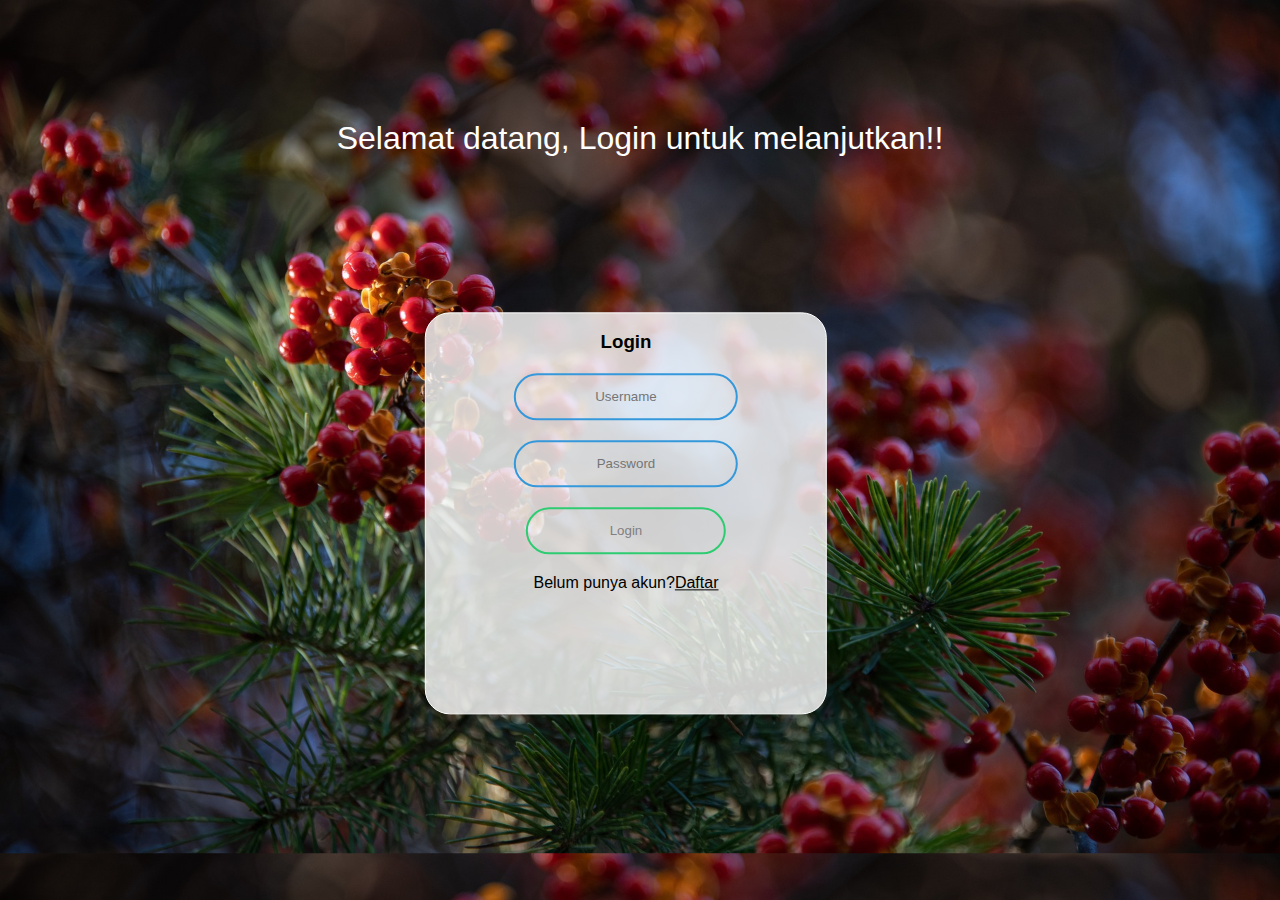
<file: html/login.html>
<!DOCTYPE html>
<html>
<head>
	<title>Selamat Datang</title>
	<link rel="stylesheet" type="text/css" href="../css/login.css">
</head>
<body>	<h1>Selamat datang, Login untuk melanjutkan!!</h1>
	<div class="box">
		<form class="box" action="index.html" method="post">
			<div class="kotak-login">
				<h3>Login</h3>
					<input type="text" name="#" placeholder="Username">
					<input type="password" name="#" placeholder="Password">
					<input type="submit" name="" value="Login">
					<a>Belum punya akun?<a href="register.html">Daftar</a></a>
		</div>
		</form>
	</div>
</body>
</html>
</file>
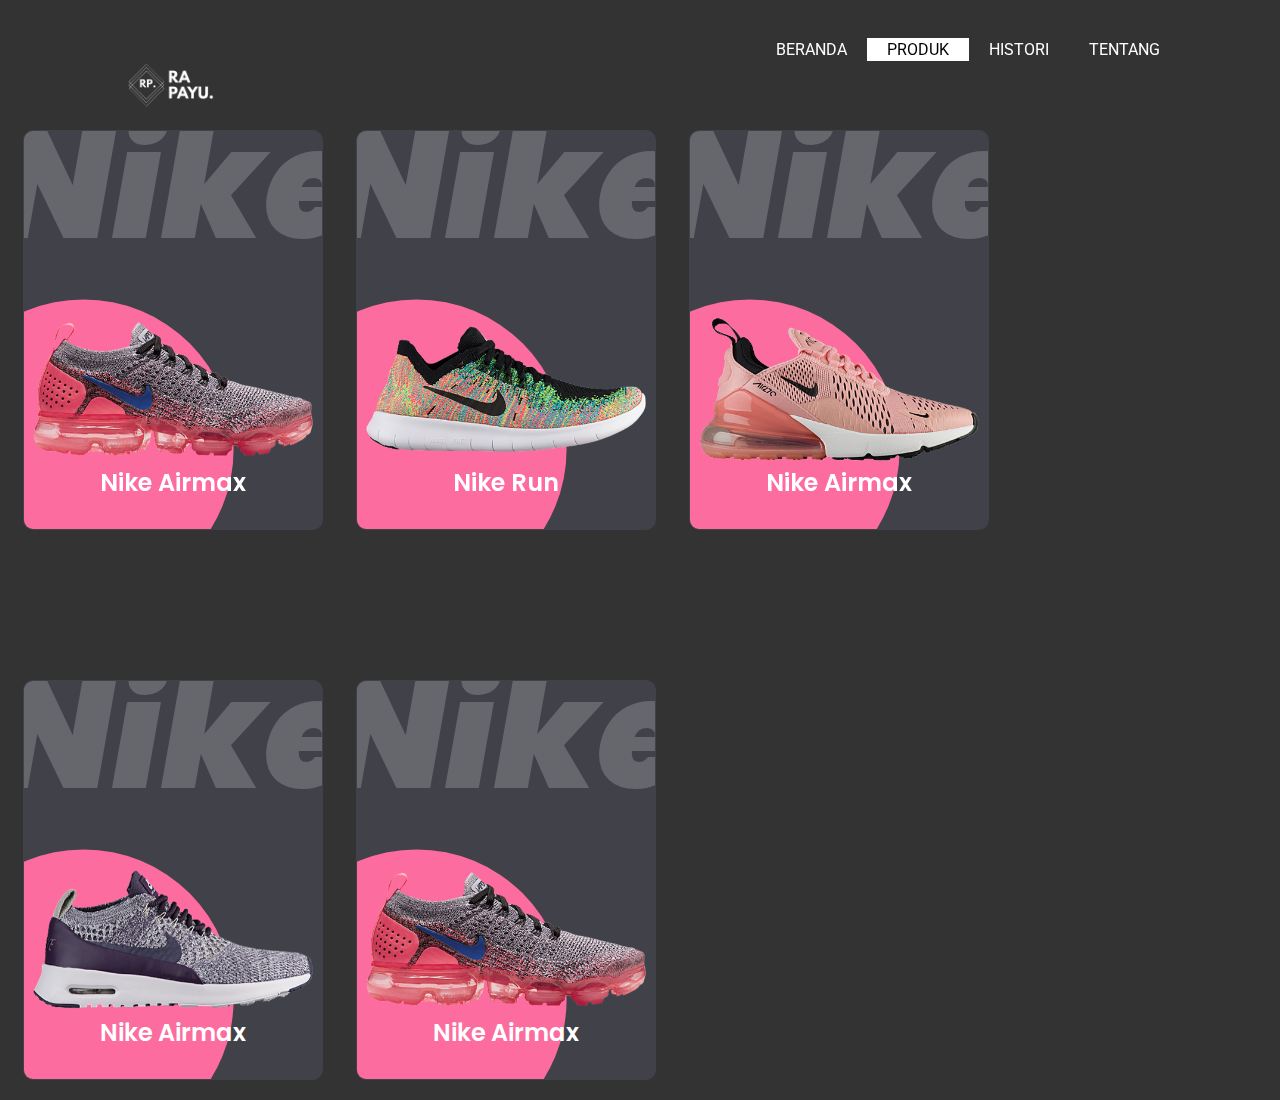
<file: html/produk.html>
<!DOCTYPE html>
<html lang="en" dir="ltr">
  <head>
    <meta charset="utf-8">
    <meta name="viewport" content="width=device-width, initial-scale=1.0">
    <title>Produk</title>
    <link rel="stylesheet" href="../css/produk.css">
    <link rel="icon" href="../img/rp.png">
    <link rel="stylesheet" href="https://fonts.googleapis.com/css?family=Poppins:600&display=swap">
    <link rel="stylesheet" href="https://stackpath.bootstrapcdn.com/font-awesome/4.7.0/css/font-awesome.min.css">
    <script src="https://code.jquery.com/jquery-3.5.1.js"></script>
    <script type="text/javascript">
      $(window).on("scroll", function(){
        if ($(window).scrollTop()){
          $('nav').addClass('white');
        }
        else {
            $('nav').removeClass('white');
        }
      })
    </script>
    <script type="text/javascript">
      $(document).on('click', 'ul > li', function(){
          $(this).addClass('active').siblings().removeClass('active')
      })
    </script>
  </head>
  <body>

    <nav>
      <div class="logo">
        <img src="../img/rapayu.png">
      </div>
      <ul>
        <li><a href="../index.html">Beranda</a></li>
        <li class="active"><a href="#">Produk</a></li>
        <li><a href="#">Histori</a></li>
      </div>
      <li><a href="#">Tentang</a></li>
      </ul>
    </nav>

    <div class="produk">
        <img src="../img/1.png">
        <div class="content">
        <h2>Nike Airmax</h2>
        <div class="warna">
          <h3>Warna :</h3>
            <span></span>
            <span></span>
            <span></span>
        </div>
        <div class="size">
          <h3>Size :</h3>
          <span>36</span>
          <span>37</span>
          <span>38</span>
        </div>
          <a href="#">Beli Sekarang</a>
       </div>
      </div>

      <div class="produk">
          <img src="../img/2.png">
          <div class="content">
          <h2>Nike Run</h2>
          <div class="warna">
            <h3>Warna :</h3>
              <span></span>
              <span></span>
              <span></span>
          </div>
          <div class="size">
            <h3>Size :</h3>
            <span>36</span>
            <span>37</span>
            <span>38</span>
          </div>
            <a href="#">Beli Sekarang</a>
         </div>
        </div>

        <div class="produk">
            <img src="../img/3.png">
            <div class="content">
            <h2>Nike Airmax</h2>
            <div class="warna">
              <h3>Warna :</h3>
                <span></span>
                <span></span>
                <span></span>
            </div>
            <div class="size">
              <h3>Size :</h3>
              <span>36</span>
              <span>37</span>
              <span>38</span>
            </div>
              <a href="#">Beli Sekarang</a>
           </div>
          </div>

          <div class="produk">
              <img src="../img/4.png">
              <div class="content">
              <h2>Nike Airmax</h2>
              <div class="warna">
                <h3>Warna :</h3>
                  <span></span>
                  <span></span>
                  <span></span>
              </div>
              <div class="size">
                <h3>Size :</h3>
                <span>36</span>
                <span>37</span>
                <span>38</span>
              </div>
                <a href="#">Beli Sekarang</a>
             </div>
            </div>

            <div class="produk">
                <img src="../img/1.png">
                <div class="content">
                <h2>Nike Airmax</h2>
                <div class="warna">
                  <h3>Warna :</h3>
                    <span></span>
                    <span></span>
                    <span></span>
                </div>
                <div class="size">
                  <h3>Size :</h3>
                  <span>36</span>
                  <span>37</span>
                  <span>38</span>
                </div>
                  <a href="#">Beli Sekarang</a>
               </div>
              </div>



  </body>
</html>
</file>
<file: css/login.css>
body {
	margin: 0;
	padding:0;
	font-family: helvetica;
	background: url('../img/cherry.jpg');
	background-size: cover;
}

h1{
	margin-top: 120px;
	color: white;
	text-align: center;
	font-weight: 500;
}

a {
	color: black;
	font-family: sans-serif;
}

.kotak-login{
	width: 400px;
	height: 400px;
	margin-top: 50px;
	border: 0.5px solid white;
	border-radius: 25px;
	background-color: rgba(255, 255, 255, 0.8);
}
.box {
	width: 300px;
	padding: 40px;
	position: absolute;
	top: 52%;
	left: 47%;
	transform: translate(-52%, -47%);
	background-color: transparent;
	text-align: center;
}

.box h2{
	color: white;
	text-transform: uppercase;
	font-weight: 500;
}

.box input[type="text"],.box input[type="password"]{
	border:0;
	background:none;
	display: block;
	margin: 20px auto;
	text-align: center;
	border:2px solid #3498db;
	padding: 14px 10px;
	width:200px;
	outline:none;
	color: black;
	border-radius: 25px;
	transition: 0.25s;
}

.box input[type="text"]:focus,.box input[type="password"]:focus{

	width: 280px;
	border-color: gold;
}

.box input[type="submit"]{
	border:0;
	background: none;
	display: block;
	margin: 20px auto;
	text-align: center;
	border:2px solid #2ecc71;
	padding: 14px 40px;
	width:200px;
	outline:none;
	color: grey;
	border-radius: 25px;
	transition: 0.25s;
}

.box input[type="submit"]:hover{
	background: #2ecc71;
	color: white;
}

li {
	display: inline-block;
}

.sosialmed {
	margin-top: 355px;
	line-height: 80px;
	width: 100%;
	height: 80px;
	background-color: transparent;
	border: transparent;
	text-align: center;
	letter-spacing: 10;
}
</file>
<file: css/produk.css>
@import url('https://fonts.googleapis.com/css2?family=Teko&display=swap');
@import url('https://fonts.googleapis.com/css2?family=Roboto:wght@700&display=swap');
*{
  margin: 0;
  padding: 0;
  box-sizing: border-box;
}

body {
  background-color: #333333;
  background-position: center;
  background-size: cover;
  font-size: 16px;
  color: #333333;
  line-height: 1.7em;
  font-weight: 400;
}

nav {
  position: fixed;
  top: 0;
  left: 0;
  width: 100%;
  height: 100px;
  padding: 10px 100px;
  box-sizing: border-box;
  transition: .4s;
}

nav .white{
  background: rgba(255, 0, 0, 0.8);
  height: 80px;
  padding: 10px;
}

nav .logo {
  float: left;
}

nav .logo img {
  height: 150px;
  transition: .4s;
}

nav .white .logo img {
  height: #000;
}

nav ul {
  float: right;
  margin: 0;
  padding: 0;
  display: flex;
}

nav ul li {
  list-style: none;
}

nav ul li a {
  line-height: 80px;
  color: #fff;
  padding: 2px 20px;
  font-family: 'Roboto', sans-serif;
  text-decoration: none;
  text-transform: uppercase;
  transition: .4s;
}

nav ul li.active a {
  background:#fff;
  color: #000;
}

nav.white ul li a {
  color: #000;
  line-height: 60px;
}

nav ul li.active a, nav ul li a:hover {
  color: #000;
  background: #fff;
}

.produk {
  font-family: 'Poppins',sans-serif;
  position: relative;
  width: 300px;
  height: 400px;
  float: left;
  margin: 130px 10px 0 23px;
  margin-bottom: 20px;
  border: 1px solid #404149;
  border-radius: 10px;
  background-color: #404149;
  overflow: hidden;
}

.produk::before {
  content: '';
  position: absolute;
  top: 0;
  left: 0;
  width: 100%;
  height: 100%;
  background: #fd6c9e;
  clip-path: circle(150px at 20% 80%);
  transition: .5s ease-in-out;
}

.produk:hover::before {
  clip-path: circle(180px at 85% 20%);
}

.produk::after {
  content: 'Nike';
  position: absolute;
  top: 10%;
  left: -10%;
  font-size: 9.5em;
  font-weight: 1000;
  font-style: italic;
  color: rgba(255, 255, 255, 0.2);
}

.produk img {
  position: absolute;
  width: 100%;
  height: auto;
  top: 35%;
  transform: translateY(-10%);
  z-index: 1000;
  transition: 0.5s;
}

.produk:hover img {
  top: 0;
  transform: translateY(0%);
  transform: rotate(25deg);
  width: 280px;
  height: auto;
}

.content {
  position: absolute;
  bottom: -40px;
  width: 100%;
  height: 100px;
  text-align: center;
  transition: 1s;
  z-index: 10;
}

.produk:hover .content {
  height: 200px;
}

.produk .content h2 {
  position: relative;
  font-weight: 600;
  color: #fff;
}

.produk .content .size,
.produk .content .warna{
  display: flex;
  justify-content: center;
  align-items: center;
  padding: 8px 20px;
  transition: .5s;
  opacity: 0;
  visibility: hidden;
}

.produk:hover .content .size {
  opacity: 1;
  visibility: visible;
  transition-delay: .6s;
}

.produk:hover .content .warna {
  opacity: 1;
  visibility: visible;
  transition-delay: .6s;
}

.produk .content .size h3,
.produk .content .warna h3 {
  color: #fff;
  font-weight: 600;
  font-size: 14px;
  text-transform: uppercase;
  letter-spacing: 2px;
  margin-right: 8px;
}

.produk .content .size span {
  width: 26px;
  height: auto;
  text-align: center;
  line-height: 26px;
  font-size: 14px;
  display: inline-block;
  color: #000;
  background: #fff;
  margin: 0 5px;
}

.produk .content .size span:hover {
  background: #fd6c9e;
}

.produk .content .warna span {
  width: 20px;
  height: 20px;
  background: #fff;
  border-radius: 50%;
  margin: 0 5px;
  cursor: pointer;
}

.produk .content .warna span:nth-child(2){
  background: #2ecc71;
}

.produk .content .warna span:nth-child(3){
  background: #fff;
}

.produk .content .warna span:nth-child(4){
  background: #fd6c9e;
}

.produk .content a {
  display: inline-block;
  background: #fff;
  padding: 5px 10px;
  border-radius: 10px;
  margin-bottom: 10px;
  text-decoration: none;
  font-weight: 600;
  color: #000;
  opacity: 0;
  transition: .5s;
}

.produk:hover .content a {
  opacity: 1;
  transition-delay: .75s;
}

.produk:hover .content a:hover {
  border: 1px solid #2ecc71;
  background-color: #2ecc71;
  transition: .3s;
  color: #fff;
}

@media (max-width: 991px) {
  .logo {
    width: 250px;
    height: auto;
  }

  ul li a {
    display: none;
  }

  .produk {
    width: 40%;
    height: 280px;
    margin-bottom: 10px;
  }

  .produk::after {
    font-size: 5em;
    top: 20px;
    left: -25px;
  }

  .produk img {
    width: 150px;
    top: 35%;
    left: 0;
    transform: translateY(-15%);
  }

  .produk:hover img {
    width: 130px;
  }

  .content {
    max-width: 100%;
  }

  .produk:hover .content {
    height: 180px;
  }

  .produk .content h2 {
    font-size: 20px;
  }

  .produk .content .size,
  .produk .content .warna {
    padding: 4px 10px;
  }

  .produk .content .size h3,
  .produk .content .warna h3 {
    font-size: 10px;
    letter-spacing: 1px;
    margin-right: 4px;
  }

  .produk .content .size span {
    width: 15px;
    line-height: 15px;
    font-size: 12px;
    margin: 0 3px;
  }

  .produk .content .warna span {
    width: 15px;
    height: 15px;
    margin: 0 3px;
  }

  .produk .content a {
    font-size: 12px;
    padding: 3px 5px;
    margin-bottom: 0;
  }

}
</file>
